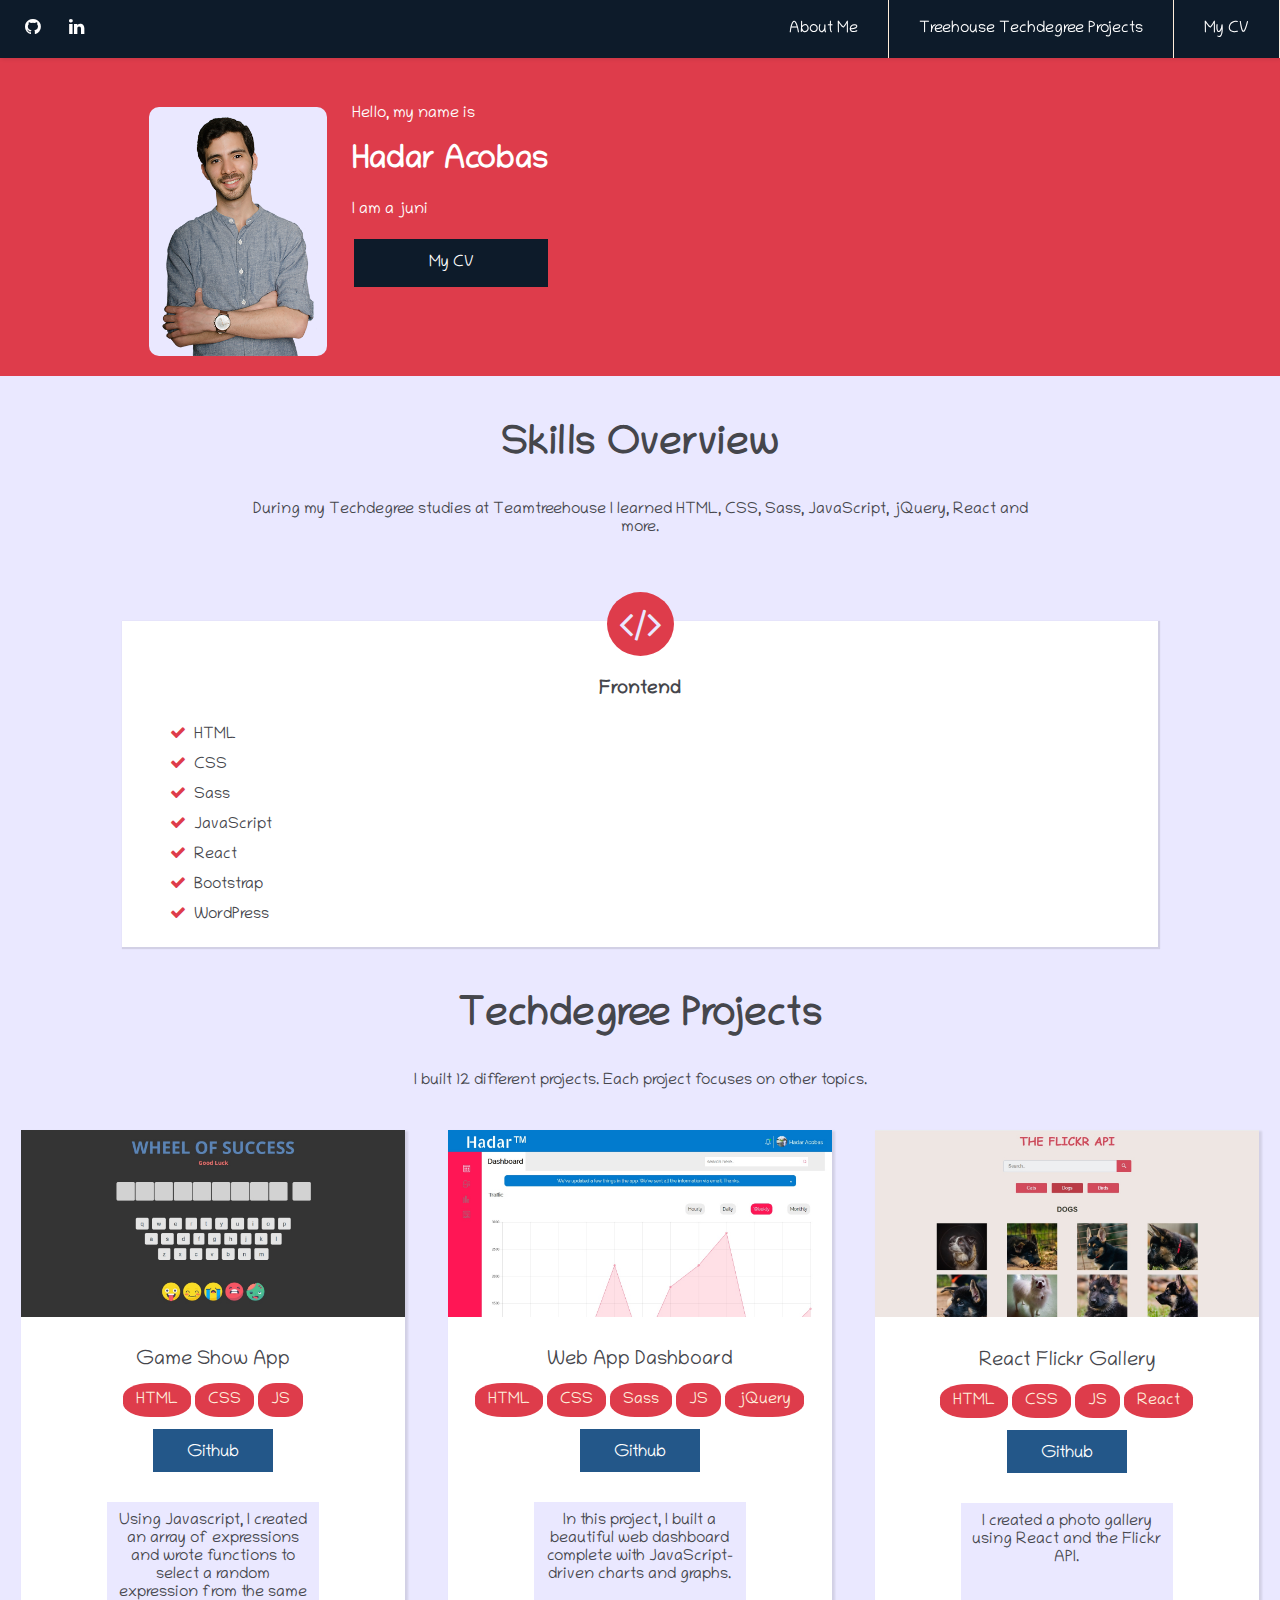
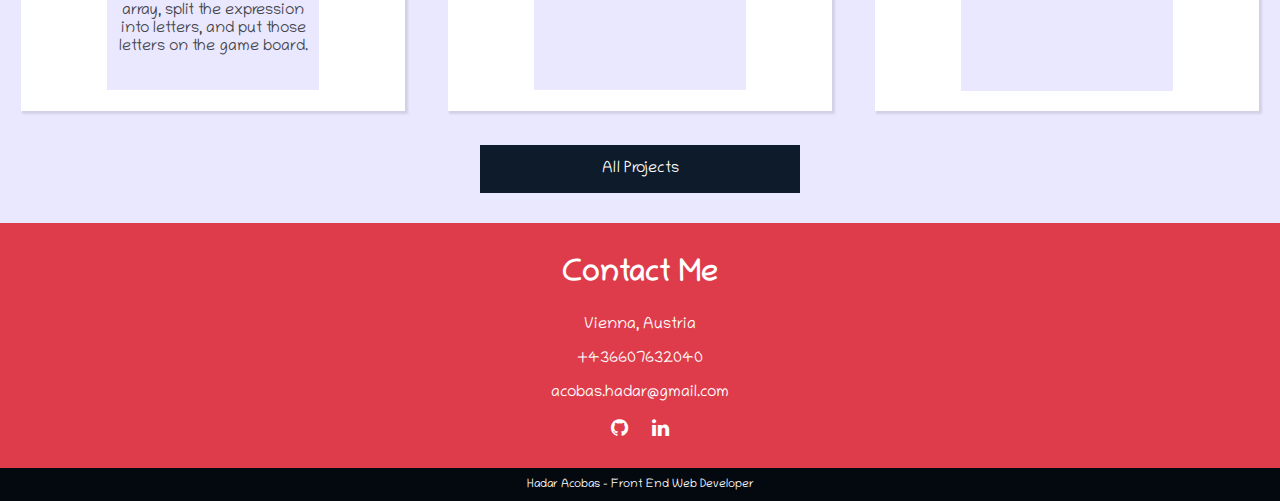
<file: index.html>
<!doctype html>
<html lang="en">
<head>
  <meta charset="utf-8">
  <title>Hadar Acobas's Profile</title>
  <meta name="viewport" content="width=device-width, initial-scale=1.0">
  <meta name="format-detection" content="telephone=no">
  <link rel="stylesheet" href="css/styles.css">
  <link rel="stylesheet" href="https://cdnjs.cloudflare.com/ajax/libs/font-awesome/4.7.0/css/font-awesome.min.css">
  <link href="https://fonts.googleapis.com/css?family=Chilanka&display=swap" rel="stylesheet">
</head>

<body onload="type()">
  <header class="header">
    <div class="social">
<a href="https://github.com/hadaracobas" target="_blank"><i class="fa fa-github github-icon"></i></a>
<a href="https://linkedin.com/in/hadar-acobas-b63924158" target="_blank"><i class="fa fa-linkedin linkedin-icon"></i></a>

    <!--  <a href="https://github.com/hadaracobas" target="_blank"><i class="fa fa-github github-icon"></i></a>
      <a href="https://linkedin.com/in/hadar-acobas-b63924158" target="_blank"><i class="fa fa-linkedin linkedin-icon"></i></a>
    --></div> <!-- end .social -->

    <nav class="main-nav">
      <input class="menu-btn" type="checkbox" id="menu-btn"/>
      <label for="menu-btn" class="menu-icon"><span class="nav-icon"></span></label>
       <ul class="menu">
         <li><a href="index.html">About Me</a></li>
         <li><a href="projects.html">Treehouse Techdegree Projects</a></li>
         <li class="hire-me" id="hire-me-btn"><a href="pdf/cv.pdf" target="_blank">My CV</a></li>
       </ul>
    </nav> <!-- end .main-nav -->
  </header>

    <div class="hero">
      <img src="images/hadar-profile-picture.png" alt="Hadar Profile Picture" class="profile-image">

      <div class="hero-text">
        <span class="hello">Hello, my name is</span>
        <h1>Hadar Acobas</h1>
        <p id ="text-type">

        </p>
        <a href="pdf/cv.pdf" target="_blank" class="hire-me-btn">My CV</a>
    </div>

    </div> <!-- end .hero -->


  <main>
    <div class="skills">
      <h2>Skills Overview</h2>
      <p class="skills-explanation">
        During my Techdegree studies at Teamtreehouse I learned
        HTML, CSS, Sass, JavaScript, jQuery, React and more.

      </p>
      <i class="fa fa-code code-icon"></i>
      <div class="skills-list">
        <h3>Frontend</h3>
        <span><i class="fa fa-check"></i>HTML</span>
        <span><i class="fa fa-check"></i>CSS</span>
        <span><i class="fa fa-check"></i>Sass</span>
        <span><i class="fa fa-check"></i>JavaScript</span>
        <span><i class="fa fa-check"></i>React</span>
        <span><i class="fa fa-check"></i>Bootstrap</span>
        <span><i class="fa fa-check"></i>WordPress</span>
      </div>
    </div> <!-- end .skills -->

    <h2 class="projects-title">Techdegree Projects</h2>
    <p class="projects-explanation">
      I built 12 different projects. Each project focuses on other topics.
    </p>
    <div class="projects">
      <div class="project">
        <a href="https://hadaracobas.github.io/techdegree-project-7" target="_blank">
          <img src="images/screenshots/project-7.jpg" alt="project 7" class="img-project">
        </a>
        <h4 class="project-title">Game Show App</h4>
        <div class="project-skills first-project-skills">
          <span class="project-skill">HTML</span>
          <span class="project-skill">CSS</span>
          <span class="project-skill">JS</span>
          <a href="https://github.com/hadaracobas/techdegree-project-7" target="_blank" class="project-github-btn">Github</a>
        </div>
        <p class="project-explanation">Using Javascript, I created an array of expressions and wrote functions to select a random expression from the same array, split the expression into letters, and put those letters on the game board.
      </p>

      </div>

      <div class="project">
        <a href="https://hadaracobas.github.io/techdegree-project-9" target="_blank">
          <img src="images/screenshots/project-9.jpg" alt="project 9" class="img-project">
        </a>
        <h4 class="project-title">Web App Dashboard</h4>
        <div class="project-skills second-project-skills">
          <span class="project-skill">HTML</span>
          <span class="project-skill">CSS</span>
          <span class="project-skill">Sass</span>
          <span class="project-skill">JS</span>
          <span class="project-skill">jQuery</span>
          <a href="https://github.com/hadaracobas/techdegree-project-9" target="_blank" class="project-github-btn">Github</a>
        </div>
        <p class="project-explanation">In this project, I built a beautiful web dashboard complete with
        JavaScript-driven charts and graphs.
      </p>

      </div>

      <div class="project">
        <a href="https://github.com/hadaracobas/techdegree-project-11" target="_blank">
          <img src="images/screenshots/project-11.jpg" alt="project 11" class="img-project">
        </a>
        <h4 class="project-title">React Flickr Gallery</h4>
        <div class="project-skills third-project-skills">
          <span class="project-skill">HTML</span>
          <span class="project-skill">CSS</span>
          <span class="project-skill">JS</span>
          <span class="project-skill">React</span>
          <a href="https://github.com/hadaracobas/techdegree-project-11" target="_blank" class="project-github-btn">Github</a>
        </div>
        <p class="project-explanation">I created a photo gallery using React and the Flickr API.
      </p>

      </div>
    </div> <!-- end .projects -->
    <a href="projects.html" class="all-projects-btn">All Projects</a>


  </main>

  <footer class="footer" id="footer">
    <div class="contact-footer">
      <h2 class="footer-title">Contact Me</h2>
      <p>Vienna, Austria</p>
      <p>+436607632040</p>
      <p>acobas.hadar@gmail.com</p>
   </div>
   <div class="social">
     <a href="https://github.com/hadaracobas" target="_blank"><i class="fa fa-github github-icon"></i></a>
     <a href="https://linkedin.com/in/hadar-acobas-b63924158" target="_blank"><i class="fa fa-linkedin linkedin-icon"></i></a>
   </div> <!-- end .social -->
   <div class="copyright-footer">
     <span>Hadar Acobas - Front End Web Developer</span>
   </div>
  </footer>

  <script src="js/jquery-3.3.1.min.js"></script>
  <script src="js/main.js"></script>
</body>
</html>
</file>
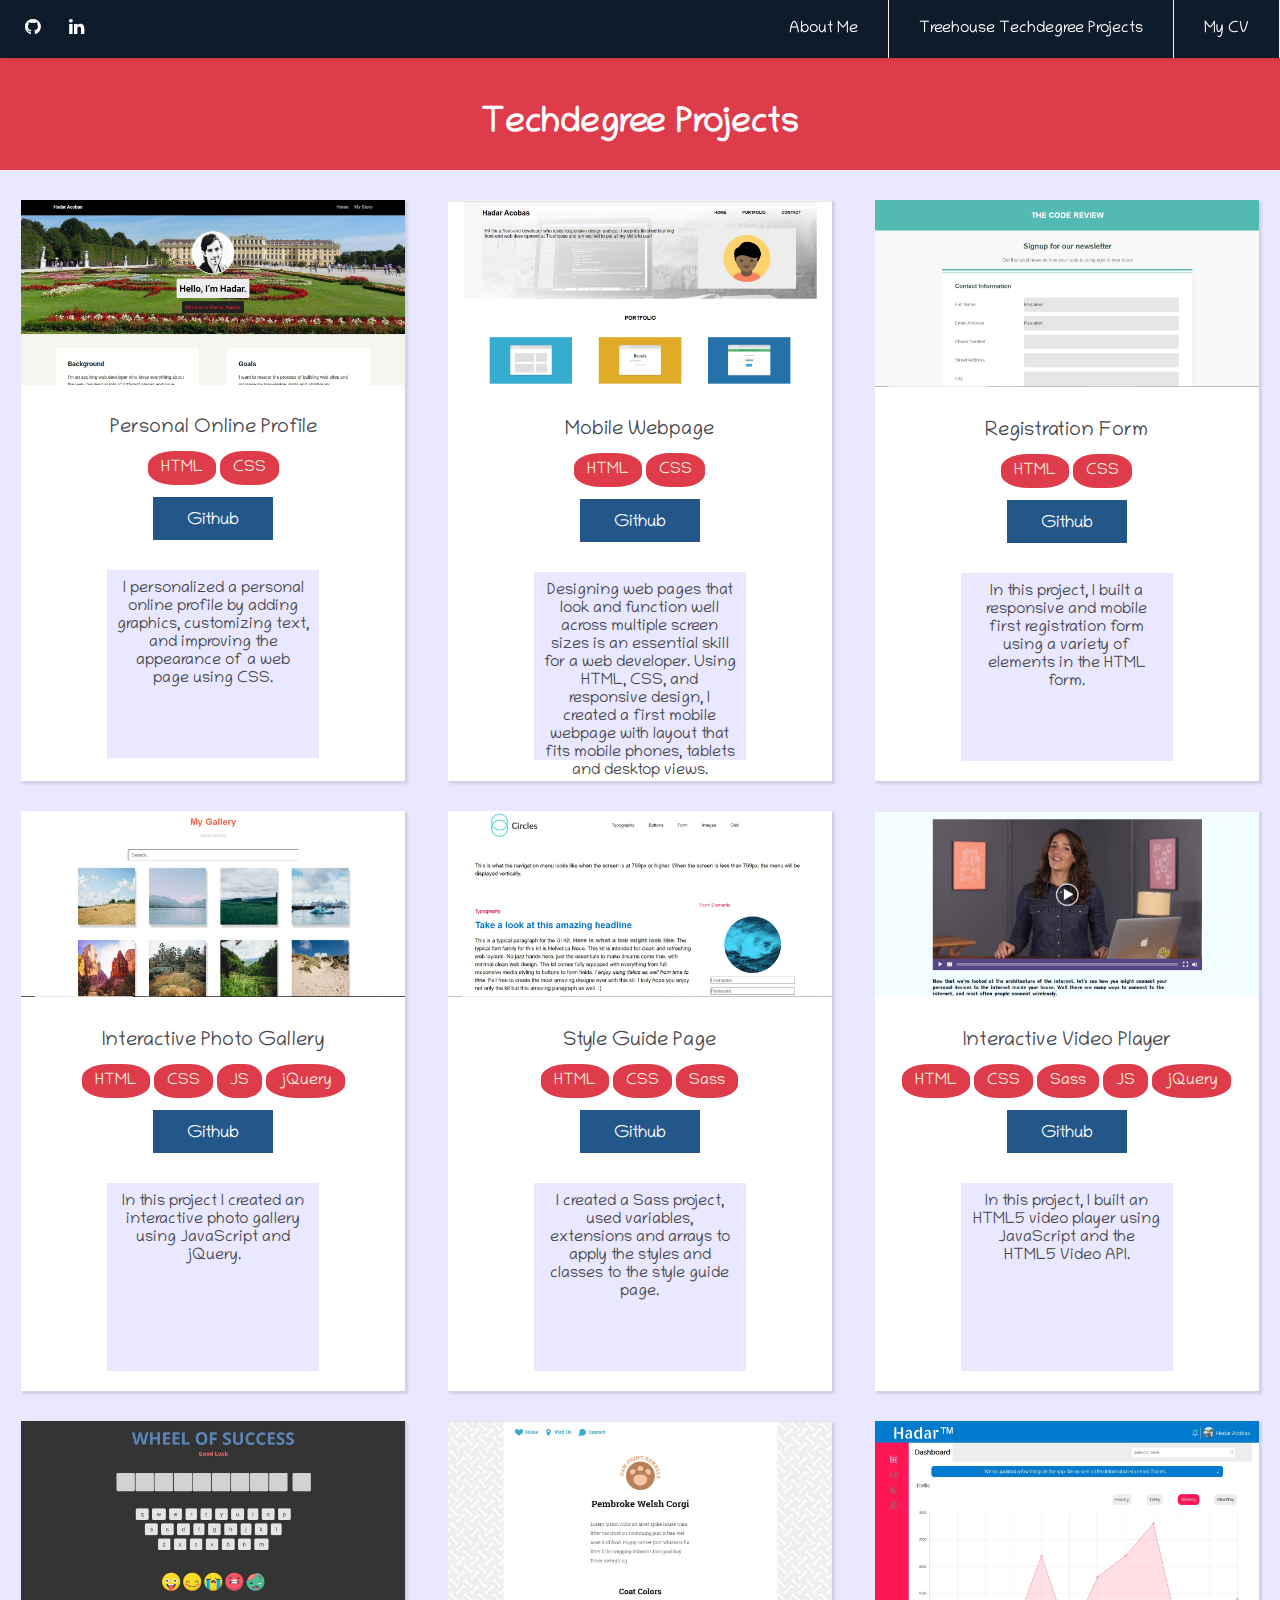
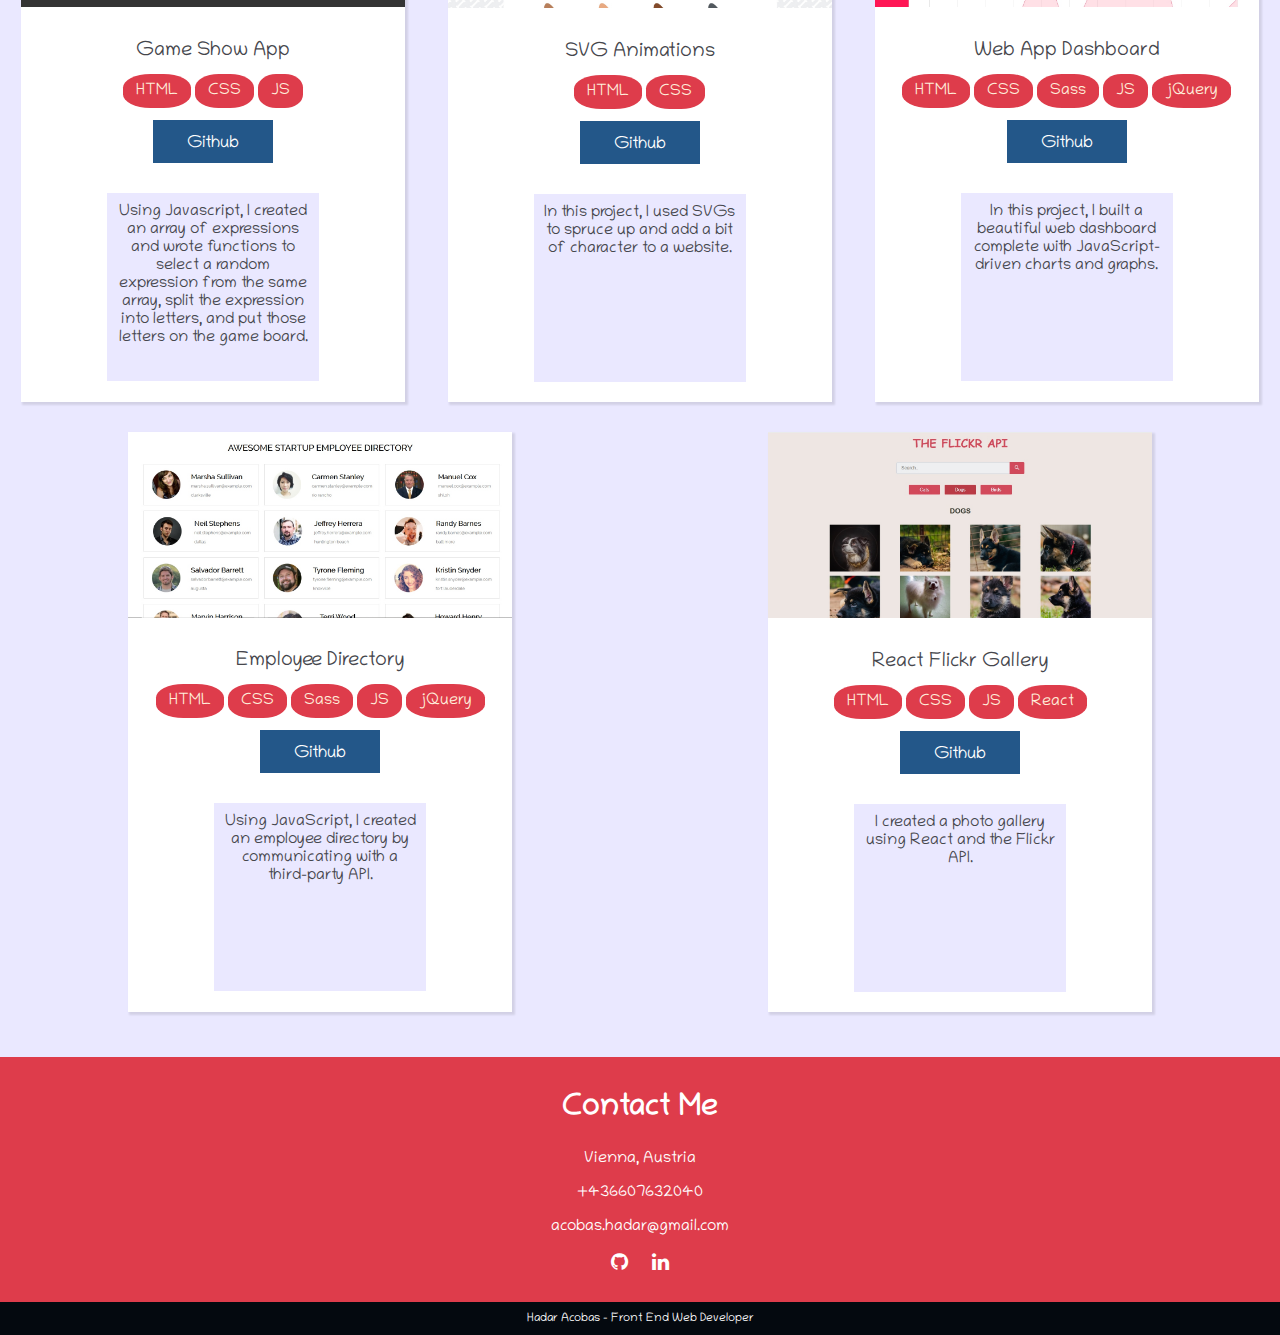
<file: projects.html>
<!doctype html>
<html lang="en">
<head>
  <meta charset="utf-8">
  <title>Hadar Acobas's Projects</title>
  <meta name="viewport" content="width=device-width, initial-scale=1.0">
  <meta name="format-detection" content="telephone=no">
  <link rel="stylesheet" href="css/styles.css">
  <link rel="stylesheet" href="https://cdnjs.cloudflare.com/ajax/libs/font-awesome/4.7.0/css/font-awesome.min.css">
  <link href="https://fonts.googleapis.com/css?family=Chilanka&display=swap" rel="stylesheet">
</head>

<body onload="alertBox()">
  <header class="header">
    <div class="social">
      <a href="https://github.com/hadaracobas" target="_blank"><i class="fa fa-github github-icon"></i></a>
      <a href="https://linkedin.com/in/hadar-acobas-b63924158" target="_blank"><i class="fa fa-linkedin linkedin-icon"></i></a>
    </div> <!-- end .social -->

    <nav class="main-nav">
      <input class="menu-btn" type="checkbox" id="menu-btn"/>
      <label for="menu-btn" class="menu-icon"><span class="nav-icon"></span></label>
       <ul class="menu">
         <li><a href="index.html">About Me</a></li>
         <li><a href="projects.html">Treehouse Techdegree Projects</a></li>
         <li class="hire-me"><a href="pdf/cv.pdf" target="_blank">My CV</a></li>
       </ul>
    </nav> <!-- end .main-nav -->
  </header>

    <div class="projects-page-hero">
      <h1 class="projects-page-title">Techdegree Projects</h1>
    </div> <!-- end .hero -->

  <main>
    <div class="projects"> <!-- ( PROJECTS 1 - 3)  -->

      <div class="project"> <!-- project 1 -->
          <a href="https://hadaracobas.github.io/techdegree-project-1" target="_blank">
            <img src="images/screenshots/project-1.jpg" alt="project 1" class="img-project">
          </a>
           <h4 class="project-title">Personal Online Profile</h4>
           <div class="project-skills first-project-skills">
             <span class="project-skill">HTML</span>
             <span class="project-skill">CSS</span>
             <a href="https://github.com/hadaracobas/techdegree-project-1" target="_blank" class="project-github-btn">Github</a>
           </div>
           <p class="project-explanation">I personalized a personal online profile by adding graphics, customizing text,
           and improving the appearance of a web page using CSS.
         </p>

      </div>



      <div class="project"> <!-- project 2 -->
        <a href="https://hadaracobas.github.io/techdegree-project-2" target="_blank">
          <img src="images/screenshots/project-2.jpg" alt="project 2" class="img-project">
        </a>
        <h4 class="project-title">Mobile Webpage</h4>
        <div class="project-skills second-project-skills">
          <span class="project-skill">HTML</span>
          <span class="project-skill">CSS</span>
          <a href="https://github.com/hadaracobas/techdegree-project-2" target="_blank" class="project-github-btn">Github</a>
        </div>
        <p class="project-explanation">Designing web pages that look and function well across multiple screen sizes
        is an essential skill for a web developer.
        Using HTML, CSS, and responsive design, I created a first mobile webpage with layout that
        fits mobile phones, tablets and desktop views.
      </p>

      </div>

      <div class="project"> <!-- project 3 -->
        <a href="https://hadaracobas.github.io/techdegree-project-3" target="_blank">
          <img src="images/screenshots/project-3.jpg" alt="project 3" class="img-project">
        </a>
        <h4 class="project-title">Registration Form</h4>
        <div class="project-skills third-project-skills">
          <span class="project-skill">HTML</span>
          <span class="project-skill">CSS</span>
          <a href="https://github.com/hadaracobas/techdegree-project-3" target="_blank" class="project-github-btn">Github</a>
        </div>
        <p class="project-explanation">In this project, I built a responsive and mobile first registration form
        using a variety of elements in the HTML form.
      </p>

      </div>

    </div> <!-- end .projects -->

    <div class="projects"> <!-- ( PROJECTS 4 - 6)  -->

      <div class="project"> <!-- project 4 -->
        <a href="https://hadaracobas.github.io/techdegree-project-4" target="_blank">
          <img src="images/screenshots/project-4.jpg" alt="project 4" class="img-project">
        </a>
        <h4 class="project-title">Interactive Photo Gallery</h4>
        <div class="project-skills first-project-skills">
          <span class="project-skill">HTML</span>
          <span class="project-skill">CSS</span>
          <span class="project-skill">JS</span>
          <span class="project-skill">jQuery</span>
          <a href="https://github.com/hadaracobas/techdegree-project-4" target="_blank" class="project-github-btn">Github</a>
        </div>
        <p class="project-explanation">In this project I created an interactive photo gallery using
        JavaScript and jQuery.
      </p>

      </div>

      <div class="project"> <!-- project 5 -->
        <a href="https://hadaracobas.github.io/techdegree-project-5" target="_blank">
          <img src="images/screenshots/project-5.jpg" alt="project 5" class="img-project">
        </a>
        <h4 class="project-title">Style Guide Page</h4>
        <div class="project-skills second-project-skills">
          <span class="project-skill">HTML</span>
          <span class="project-skill">CSS</span>
          <span class="project-skill">Sass</span>
          <a href="https://github.com/hadaracobas/techdegree-project-5" target="_blank" class="project-github-btn">Github</a>
        </div>
        <p class="project-explanation">I created a Sass project, used variables, extensions and arrays to apply
        the styles and classes to the style guide page.
      </p>

      </div>

      <div class="project"> <!-- project 6 -->
        <a href="https://hadaracobas.github.io/techdegree-project-6" target="_blank">
          <img src="images/screenshots/project-6.jpg" alt="project 6" class="img-project">
        </a>
        <h4 class="project-title">Interactive Video Player</h4>
        <div class="project-skills third-project-skills">
          <span class="project-skill">HTML</span>
          <span class="project-skill">CSS</span>
          <span class="project-skill">Sass</span>
          <span class="project-skill">JS</span>
          <span class="project-skill">jQuery</span>
          <a href="https://github.com/hadaracobas/techdegree-project-6" target="_blank" class="project-github-btn">Github</a>
        </div>
        <p class="project-explanation">In this project, I built an HTML5 video player using JavaScript
        and the HTML5 Video API.
      </p>

      </div>

    </div> <!-- end .projects -->

    <div class="projects"> <!-- ( PROJECTS 7 - 9)  -->

      <div class="project"> <!-- project 7 -->
        <a href="https://hadaracobas.github.io/techdegree-project-7" target="_blank">
          <img src="images/screenshots/project-7.jpg" alt="project 7" class="img-project">
        </a>
        <h4 class="project-title">Game Show App</h4>
        <div class="project-skills first-project-skills">
          <span class="project-skill">HTML</span>
          <span class="project-skill">CSS</span>
          <span class="project-skill">JS</span>
          <a href="https://github.com/hadaracobas/techdegree-project-7" target="_blank" class="project-github-btn">Github</a>
        </div>
        <p class="project-explanation">Using Javascript, I created an array of expressions and wrote functions to select a random expression from the same array, split the expression into letters, and put those letters on the game board.
      </p>

      </div>

      <div class="project"> <!-- project 8 -->
        <a href="https://hadaracobas.github.io/techdegree-project-8" target="_blank">
          <img src="images/screenshots/project-8.jpg" alt="project 8" class="img-project">
        </a>
        <h4 class="project-title">SVG Animations</h4>
        <div class="project-skills second-project-skills">
          <span class="project-skill">HTML</span>
          <span class="project-skill">CSS</span>
          <a href="https://github.com/hadaracobas/techdegree-project-8" target="_blank" class="project-github-btn">Github</a>
        </div>
        <p class="project-explanation">In this project, I used SVGs to spruce up and add a bit of character
        to a website.
      </p>

      </div>

      <div class="project"> <!-- project 9 -->
        <a href="https://hadaracobas.github.io/techdegree-project-9" target="_blank">
          <img src="images/screenshots/project-9.jpg" alt="project 9" class="img-project">
        </a>
        <h4 class="project-title">Web App Dashboard</h4>
        <div class="project-skills second-project-skills">
          <span class="project-skill">HTML</span>
          <span class="project-skill">CSS</span>
          <span class="project-skill">Sass</span>
          <span class="project-skill">JS</span>
          <span class="project-skill">jQuery</span>
          <a href="https://github.com/hadaracobas/techdegree-project-9" target="_blank" class="project-github-btn">Github</a>
        </div>
        <p class="project-explanation">In this project, I built a beautiful web dashboard complete with
        JavaScript-driven charts and graphs.
      </p>

      </div>

    </div> <!-- end .projects -->

    <div class="projects"> <!-- ( PROJECTS 10 - 12)  -->

      <div class="project"> <!-- project 10 -->
        <a href="https://hadaracobas.github.io/techdegree-project-10" target="_blank">
          <img src="images/screenshots/project-10.jpg" alt="project 10" class="img-project">
        </a>
        <h4 class="project-title">Employee Directory</h4>
        <div class="project-skills first-project-skills">
          <span class="project-skill">HTML</span>
          <span class="project-skill">CSS</span>
          <span class="project-skill">Sass</span>
          <span class="project-skill">JS</span>
          <span class="project-skill">jQuery</span>
          <a href="https://github.com/hadaracobas/techdegree-project-10" target="_blank" class="project-github-btn">Github</a>
        </div>
        <p class="project-explanation">Using JavaScript, I created an employee directory by
        communicating with a third-party API.
      </p>

      </div>

      <div class="project"> <!-- project 11 -->
        <a href="https://github.com/hadaracobas/techdegree-project-11" target="_blank">
          <img src="images/screenshots/project-11.jpg" alt="project 11" class="img-project">
        </a>
        <h4 class="project-title">React Flickr Gallery</h4>
        <div class="project-skills third-project-skills">
          <span class="project-skill">HTML</span>
          <span class="project-skill">CSS</span>
          <span class="project-skill">JS</span>
          <span class="project-skill">React</span>
          <a href="https://github.com/hadaracobas/techdegree-project-11" target="_blank" class="project-github-btn">Github</a>
        </div>
        <p class="project-explanation">I created a photo gallery using React and the Flickr API.
      </p>

      </div>

    </div> <!-- end .projects -->

  </main>

  <footer class="footer">
    <div class="contact-footer">
      <h2 class="footer-title">Contact Me</h2>
      <p>Vienna, Austria</p>
      <p>+436607632040</p>
      <p>acobas.hadar@gmail.com</p>
   </div>
   <div class="social">
     <a href="https://github.com/hadaracobas" target="_blank"><i class="fa fa-github github-icon"></i></a>
     <a href="https://linkedin.com/in/hadar-acobas-b63924158" target="_blank"><i class="fa fa-linkedin linkedin-icon"></i></a>
   </div> <!-- end .social -->
   <div class="copyright-footer">
     <span>Hadar Acobas - Front End Web Developer</span>
   </div>
  </footer>

  <script src="js/jquery-3.3.1.min.js"></script>
  <script src="js/main.js"></script>
</body>
</html>
</file>
<file: css/styles.css>
/* version 1:
  color 1: #DB504A;
  color 2: #FF6F59;
  background-color: #FFEEDB;
  font color: #565554;
*/

/* version 2:
  color 1: #0D1B2A;
  color 2: #DE3C4B;
  font color: #45464C;
  background-color: #EAE8FF;
  button 1: #99B2DD;
  button 2: #FFC857;
  button 3: #235789;
  footer: #04090F;
*/
body {
  margin: 0;
  font-family: 'Chilanka', cursive;
  /* font-family: Arial, Helvetica, sans-serif; */
  background-color: #EAE8FF;
  color: #45464C;
  text-align: center;
}

a {
  color: #000;
}

.clearfix::after {
  content: "";
  clear: both;
  display: table;
}

h2 {
  font-size: 40px;
}

/* --------------- Header --------------- */
.header {
  background-color: #0D1B2A;
  box-shadow: 1px 1px 4px 0 rgba(0, 0, 0, .1);
   position: fixed;
  width: 100%;
  z-index: 3;
}

.header .social {
  float: left;
  display: block;
  padding: 10px 20px;

}


.header ul {
  margin: 0;
  padding: 0;
  list-style: none;
  overflow: hidden;
  background-color: #0D1B2A;
}

.header ul a {
  color: #fff;
  display: block;
  padding: 20px;
  border-right: 1px solid #FFEEDB;
  text-decoration: none;
}

.header ul a:hover {
  background-color: #235789;
}

.header .menu {
  clear: both;
  max-height: 0;
  transition: max-height .2s ease-out;
}

.header .menu-icon {
  padding: 28px 20px;
  position: relative;
  float: right;
  cursor: pointer;
}

.header .menu-icon .nav-icon {
  background: #fff;
  display: block;
  height: 2px;
  width: 18px;
  position: relative;
  transition: background .2s ease-out;
}

.header .menu-icon .nav-icon:before {
  background: #fff;
  content: "";
  display: block;
  height: 100%;
  width: 100%;
  position: absolute;
  transition: all .2s ease-out;
  top: 5px;
}

.header .menu-icon .nav-icon:after {
  background: #fff;
  content: "";
  display: block;
  height: 100%;
  width: 100%;
  position: absolute;
  transition: all .2s ease-out;
  top: -5px;
}

.header .menu-btn {
  display: none;
}

.header .menu-btn:checked ~ .menu {
  max-height: 240px;
}

.header .menu-btn:checked ~ .menu-icon .nav-icon {
  background: transparent;
}

.header .menu-btn:checked ~ .menu-icon .nav-icon:before {
  transform: rotate(-45deg);
  top: 0;
}

.header .menu-btn:checked ~ .menu-icon .nav-icon:after {
  transform: rotate(45deg);
  top: 0;
}


.header .github-icon,
.header .linkedin-icon {
  margin-right: 15px;
  margin-top: 3px;
  padding: 5px;
  color: #fff;
  font-size: 18px;
}



/* --------------- Hero --------------- */
.hero {
    padding: 20px;
    background-color: #DE3C4B;
    color: #fff;
}

.hero .profile-image {
  width: 100px;
  margin-top: 80px;
  padding: 10px 10px 0;
  background-color: #EAE8FF;
  border-radius: 10px;
}

.hero .hello {
  display: block;
}

.hero .hire-me-btn {
  background-color: #0D1B2A;
  border: none;
  color: white;
  padding: 15px 32px;
  text-align: center;
  text-decoration: none;
  display: inline-block;
  font-size: 16px;
  margin: 4px 2px;
  cursor: pointer;
  width: 70%;
}

.hero .hire-me-btn:hover {
  background-color: #235789;
}



/* --------------- Skills --------------- */
.skills {
  padding: 15px;
}

.skills p {
  margin-bottom: 20px;
}

.skills .skills-list {
  /* border: 1px solid black; */
  background-color: #fff;
  box-shadow: 1px 1px 1px 1px rgba(.1, .1, .1, .1);
  padding: 18px;
}

.skills .code-icon {
  font-size: 40px;
  background-color: #DE3C4B;
  border-radius: 50%;
  padding: 12px;
  color: #EAE8FF;
  position: relative;
  top: 35px;
}

 .skills-list h3 {
   margin-top: 40px;

 }



.skills .skills-list span {
  display: block;
  text-align: left;
  padding: 5px;
  margin-left: 25px;

}

.skills .skills-list span i {
  margin-right: 8px;
  color: #DE3C4B;
}


/* --------------- projects --------------- */
.project {
  padding-bottom: 20px;
  margin: 0 20px 30px;
  background-color: #fff;
  box-shadow: 2px 2px 2px 1px rgba(.1, .1, .1, .1);

}

.projects .img-project {
  width: 100%;

}

.projects .img-project:hover {
  opacity: 0.7;
  cursor: pointer;
}

.projects .project-title {
  font-size: 20px;
  font-weight: lighter;
  margin-bottom:20px
}

.projects .project-skill {
  background-color: #DE3C4B;
  color: #FFEEDB;
  padding: 8px 13px;
  border-radius: 40%;

}




.projects .project-skills {
  display: block;
  margin-bottom: auto;
}

.projects .project-skills .project-github-btn {
  display: block;


}

.projects .project-explanation {
  width: 50%;
  /* height: 168px; */
  height: 210px;
  margin: 30px auto 0;
  padding: 10px;
  background-color: #EAE8FF;
  color: #45464C;
}

.project .project-github-btn {
  background-color: #235789;
  border: none;
  color: white;
  padding: 15px 10px 10px;
  text-align: center;
  text-decoration: none;
  display: inline-block;
  font-size: 17px;
  margin: 20px auto 0;
  cursor: pointer;
  width: 100px;
}

.all-projects-btn {
  background-color: #0D1B2A;
  border: none;
  color: white;
  padding: 15px 32px;
  text-align: center;
  text-decoration: none;
  display: inline-block;
  font-size: 16px;
  margin: 4px 2px 15px;
  cursor: pointer;
  width: 75%;
}

.all-projects-btn:hover {
  background-color: #235789;
}


/* --------------- Footer --------------- */
.footer {
  background-color: #DE3C4B;
  padding: 10px 0 5px;
  margin-top: 15px;
  color: #fff;
}

.footer .footer-title {
  font-size: 30px;
}

.footer .social i {
  color: white;
  font-size: 20px;
  margin: 0 10px 10px;
}

.footer .copyright-footer {
  background-color: #04090F;
  margin-top: 20px;
  margin-bottom: -8px;
  padding: 10px;
  font-size: 12px;
}



/* --------------- Tablet 760px --------------- */
@media (min-width: 760px) {
  .header li {
    float: left;
  }

  .header li a {
    padding: 20px 30px;
  }

  .header .menu {
    clear: none;
    float: right;
    max-height: none;
  }

  .header .menu-icon {
    display: none;
  }

  .hero {
    display: flex;
    flex-direction: row;
    justify-content: space-around;
  }

  .hero .hero-text {
    width: 50%;
    margin-top: 75px;
    margin-right: 30px;
    text-align: left;
    padding: 10px;
  }

  .hero .profile-image {
    width: 170px;
    height: 257px;
    margin-right: 15px;
    margin-left: auto;
    margin-top: 87px;
  }

  .hero .hire-me-btn {
    width: 35%;
  }

  .skills .skills-list {
    width: 80%;
    margin: 0 auto;
  }

} /* End media query min 760px */



/* --------------- Desktop 1200px --------------- */
@media (min-width: 1200px) {
  .hero .hero-text {
    width: 70%;
  }

  .hero .profile-image {
    width: 158px;
    height: 239px;

  }

  .hero .hire-me-btn {
    width: 15%;
  }

  .skills-explanation {
    width: 65%;
    margin: 0 auto;
  }

  /* .projects-title {
    margin-bottom: -4px;
  } */

  .projects-explanation {
    margin-bottom: 40px;
  }

  .projects {
    display: flex;
    flex-direction: row;
    justify-content: space-around;

  }

  .all-projects-btn {
    width: 20%;
  }

  .projects .project {
    max-width: 30%;

  }

  /* .projects .first-project-skills {
    margin-top: 30px;
  }
  .projects .second-project-skills {
    margin-top: 100px;
  }
  .projects .third-project-skills {
    margin-top: 117px;
  } */


/* .projects .first-project-skills,
.projects .second-project-skills,
.projects .third-project-skills {
  position: absolute;
  bottom: 0;
  right: 180px;

} */




}/* End media query min 1200px */



/*
---PROJECT 1:
Title: personal online profile

Description:
I personalized a personal online profile by adding graphics, customizing text,
and improving the appearance of a web page using CSS.

Skills: HTML, CSS

github link: https://github.com/hadaracobas/techdegree-project-1


---PROJECT 2:
Title: mobile webpage

Description:
Designing web pages that look and function well across multiple screen sizes
is an essential skill for a web developer.
Using HTML, CSS, and responsive design, I created a first mobile webpage with layout that
fits mobile phones, tablets and desktop views.

Skills: HTML, CSS

github link:  https://github.com/hadaracobas/techdegree-project-2


---PROJECT 3:
Title: Registration Form

Description:
In this project, I built a responsive and mobile first registration form
using a variety of elements in the HTML form.

Skills: HTML, CSS

github link: https://github.com/hadaracobas/techdegree-project-3



---PROJECT 4:
Title: Interactive Photo Gallery

Description:
In this project I created an interactive photo gallery using
JavaScript and jQuery.

Skills: HTML, CSS, JS, jQuery

github link: https://github.com/hadaracobas/techdegree-project-4



---PROJECT 5:
Title: Style Guide Page

Description:
I created a Sass project, used variables, extensions and arrays to apply
the styles and classes to the style guide page.

Skills: HTML, CSS, Sass

github link: https://github.com/hadaracobas/techdegree-project-5



---PROJECT 6:
Title: Interactive Video Player

Description:
In this project, I built an HTML5 video player using JavaScript
and the HTML5 Video API.

Skills: HTML, CSS, Sass, JS, jQuery

github link: https://github.com/hadaracobas/techdegree-project-6



---PROJECT 7:
Title: Game Show App

Description:
In this project, I created a browser version of "Wheel of Success", a word-guessing game where players would click letters from an on-screen keyboard to try to guess a random phrase.
Using Javascript, I created an array of expressions and wrote functions to select a random expression from the same array, split the expression into letters, and put those letters on the game board.

Skills: HTML, CSS, JS

github link: https://github.com/hadaracobas/techdegree-project-7



---PROJECT 8:
Title: SVG Animations

Description:
In this project, I used SVGs to spruce up and add a bit of character
to a website.

Skills: HTML, CSS

github link: https://github.com/hadaracobas/techdegree-project-8



---PROJECT 9:
Title: Web App Dashboard

Description:
In this project, I built a beautiful web dashboard complete with
JavaScript-driven charts and graphs.

Skills: HTML, CSS, Sass, JS, jQuery

github link: https://github.com/hadaracobas/techdegree-project-9




---PROJECT 10:
Title: Employee Directory

Description:
Using JavaScript, I created an employee directory by
communicating with a third-party API.

Skills: HTML, CSS, Sass, JS, jQuery

github link: https://github.com/hadaracobas/techdegree-project-10



---PROJECT 11:
Title: React Flickr Gallery

Description: I created a photo gallery using React and the Flickr API.

Skills: HTML, CSS, JS, React

github link: https://github.com/hadaracobas/techdegree-project-11


*/

/* ------------------------- The Projects Page ------------------------- */
.projects-page-hero {
    padding: 10px 10px;
    background-color: #DE3C4B;
    color: #fff;
    margin-bottom: 30px;
    height: 150px;
}

.projects-page-title {
  margin-top: 95px;
  padding: 10px;
  font-size: 35px;

}

/* --------------- Tablet 760px --------------- */
@media (min-width: 760px) {
  .projects .project-explanation {
    height: 168px;
  }

} /* End media query min 760px */



/* --------------- Desktop 1200px --------------- */
@media (min-width: 1200px) {


  .projects-page-hero {
      padding: 10px 10px;
      background-color: #DE3C4B;
      color: #fff;
      margin-bottom: 30px;
      height: 150px;
  }

  .projects-page-title {
    margin-top: 85px;
    padding: 10px;
    font-size: 35px;

  }


}/* End media query min 1200px */
</file>
